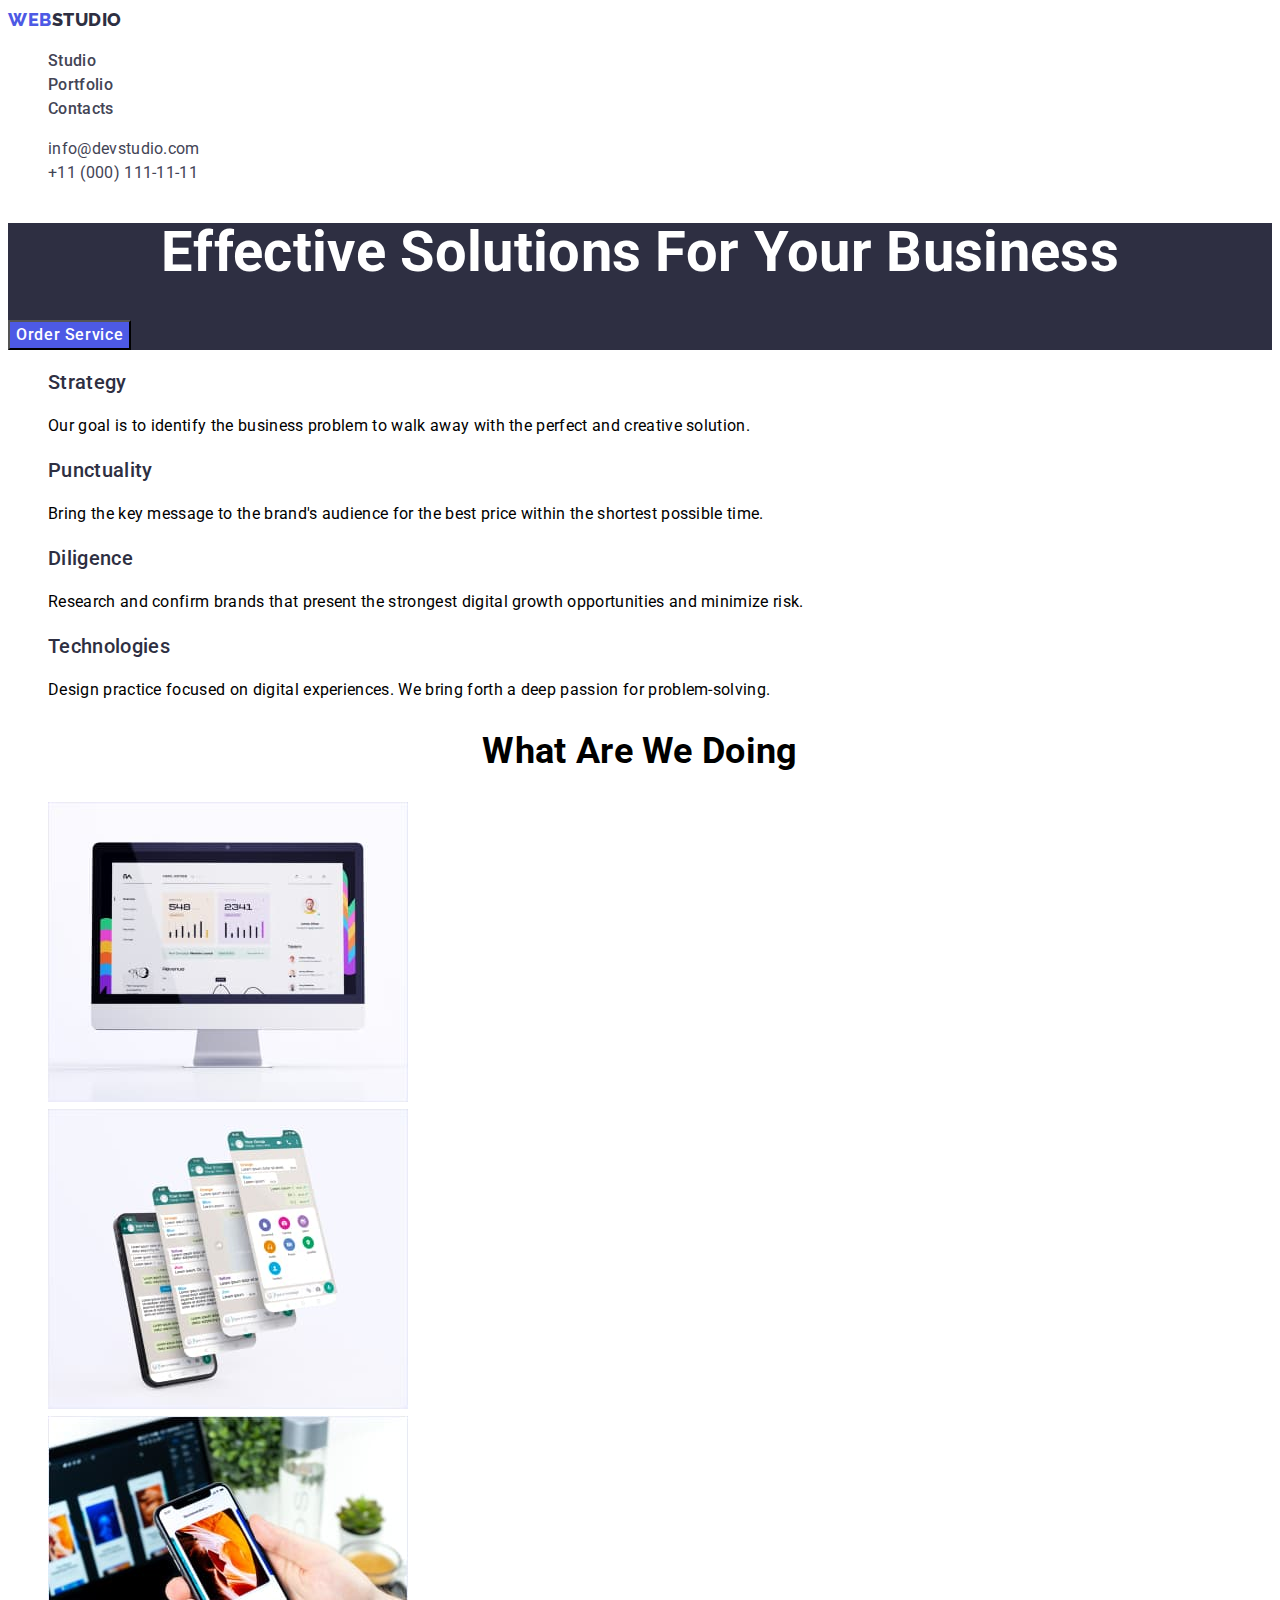
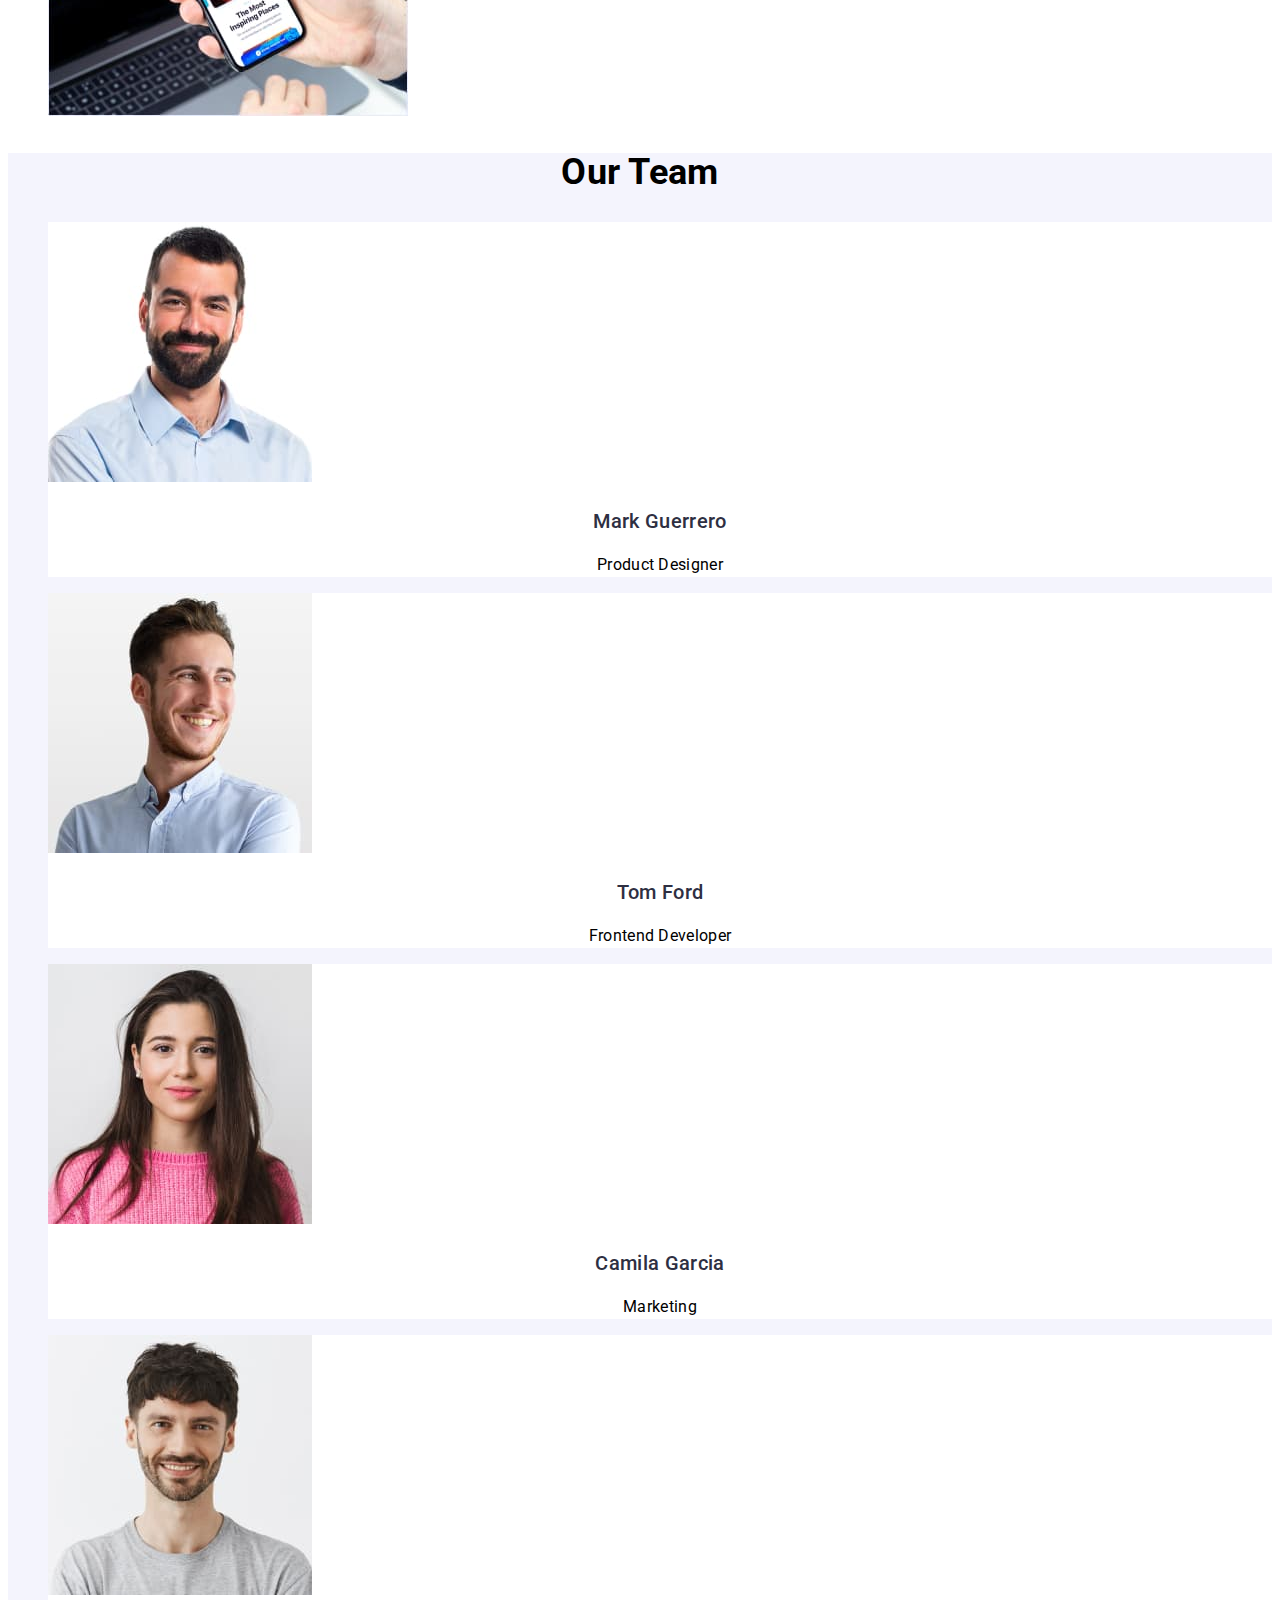
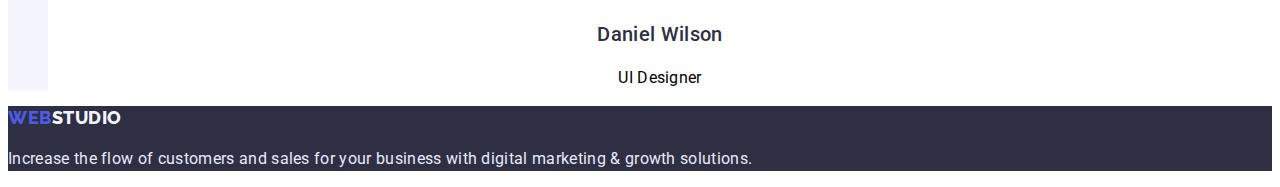
<file: index.html>
<!DOCTYPE html>
<html lang="en">
<head>
    <meta charset="UTF-8">
    <meta http-equiv="X-UA-Compatible" content="IE=edge">
    <meta name="viewport" content="width=device-width, initial-scale=1.0">
    <title>Web Studio</title>
    <link rel="preconnect" href="https://fonts.googleapis.com">
    <link rel="preconnect" href="https://fonts.gstatic.com" crossorigin>
    <link href="https://fonts.googleapis.com/css2?family=Raleway:wght@800&family=Roboto:wght@400;500;700&display=swap" rel="stylesheet">
    <link rel="stylesheet" href="./css/styles.css">
</head>

<body>
    <!--Header-->
    <header class="header">
        <nav class="header-navigation">
            <a href="./index.html" class="header-logo logo"><span class="logo-accent">Web</span>Studio</a>
        
            <ul class="header-list list">
                <li class="header-item"><a href="./index.html" class="header-link link">Studio</a></li>
                <li class="header-item"><a href="./portfolio.html" class="header-link link">Portfolio</a></li>
                <li class="header-item"><a href="" class="header-link link">Contacts</a></li>
            </ul>

        </nav>
            
        <address class="header-contacts">
            <ul class="header-contacts-list list">
                <li class="header-contacts-item"><a href="mailto:info@devstudio.com" class="header-contacts-mail link">info@devstudio.com</a></li>
                <li class="header-contacts-item"><a href="tel:+110001111111" class="header-contacts-tel link">+11 (000) 111-11-11</a></li>
            </ul>
        </address>
    </header>

    <main>
        <!--Hero-->
        <section class="hero">
            <h1 class="hero-title title">Effective Solutions for Your Business</h1>
            <button type="button" class="hero-btn btn">Order Service</button>
        </section>

        <!--Benefits-->
        <section class="benefits">
            <h2 class="visually-hidden">Benefits of the company</h2>
            <ul class="benefits-list list">
                <li class="benefits-item">
                    <h3 class="benefits-subtitle subtitle">Strategy</h3>
                    <p class="benefits-text">Our goal is to identify the business problem to walk away with the perfect and creative solution. </p>
                </li>

                <li class="benefits-item">
                    <h3 class="benefits-subtitle subtitle">Punctuality</h3>
                    <p class="benefits-text">Bring the key message to the brand's audience for the best price within the shortest possible time.</p>
                </li>

                <li class="benefits-item">
                    <h3 class="benefits-subtitle subtitle">Diligence</h3>
                    <p class="benefits-text">Research and confirm brands that present the strongest digital growth opportunities and minimize risk.</p>
                </li>

                <li class="benefits-item">
                    <h3 class="benefits-subtitle subtitle">Technologies</h3>
                    <p class="benefits-text">Design practice focused on digital experiences. We bring forth a deep passion for problem-solving.</p>
                </li>
            </ul>
        </section>

        <!--About section-->
        <section class="about">
            <h2 class="about-title title">What are we doing</h2>
            <ul class="about-list list">
                <li class="about-item">
                    <img src="./images/section-2-img-1.jpg" width="360" height="300" alt="computer">
                </li>
                <li class="about-item">
                    <img src="./images/section-2-img-2.jpg" width="360" height="300" alt="mobile phone">
                </li class="about-item">
                <li>
                    <img src="./images/section-2-img-3.jpg" width="360" height="300" alt="computer and mobile phone">
                </li>
            </ul>
        </section>

        <!--Section Team-->
        <section class="team">
            <h2 class="team-title title">Our Team</h2>
            <ul class="team-list list">
                <li class="team-item">
                    <img src="./images/section-3-mark-guerrero.jpg" width="264" height="260" alt="employee's foto">
                    <h3 class="team-subtitle subtitle">Mark Guerrero</h3>
                    <p class="team-text">Product Designer</p>
                </li>
                <li class="team-item">
                    <img src="./images/section-3-tom-ford.jpg" width="264" height="260" alt="employee's foto">
                    <h3 class="team-subtitle subtitle">Tom Ford</h3>
                    <p class="team-text">Frontend Developer</p>
                </li>
                <li class="team-item">
                    <img src="./images/section-3-camila-garcia.jpg" width="264" height="260" alt="employee's foto">
                    <h3 class="team-subtitle subtitle">Camila Garcia</h3>
                    <p class="team-text">Marketing</p>
                </li>
                <li class="team-item">
                    <img src="./images/section-3-daniel-wilson.jpg" width="264" height="260" alt="employee's foto">
                    <h3 class="team-subtitle subtitle">Daniel Wilson</h3>
                    <p class="team-text">UI Designer</p>
                </li>
            </ul>
        </section>
    </main>

    <!--Footer-->
    <footer class="footer">
        <a href="./index.html" class="footer-logo logo"><span class="logo-accent">Web</span>Studio</a>
        <p class="footer-text">Increase the flow of customers and sales for your business with digital marketing & growth solutions.</p>
    </footer>
</body>
</html>
</file>
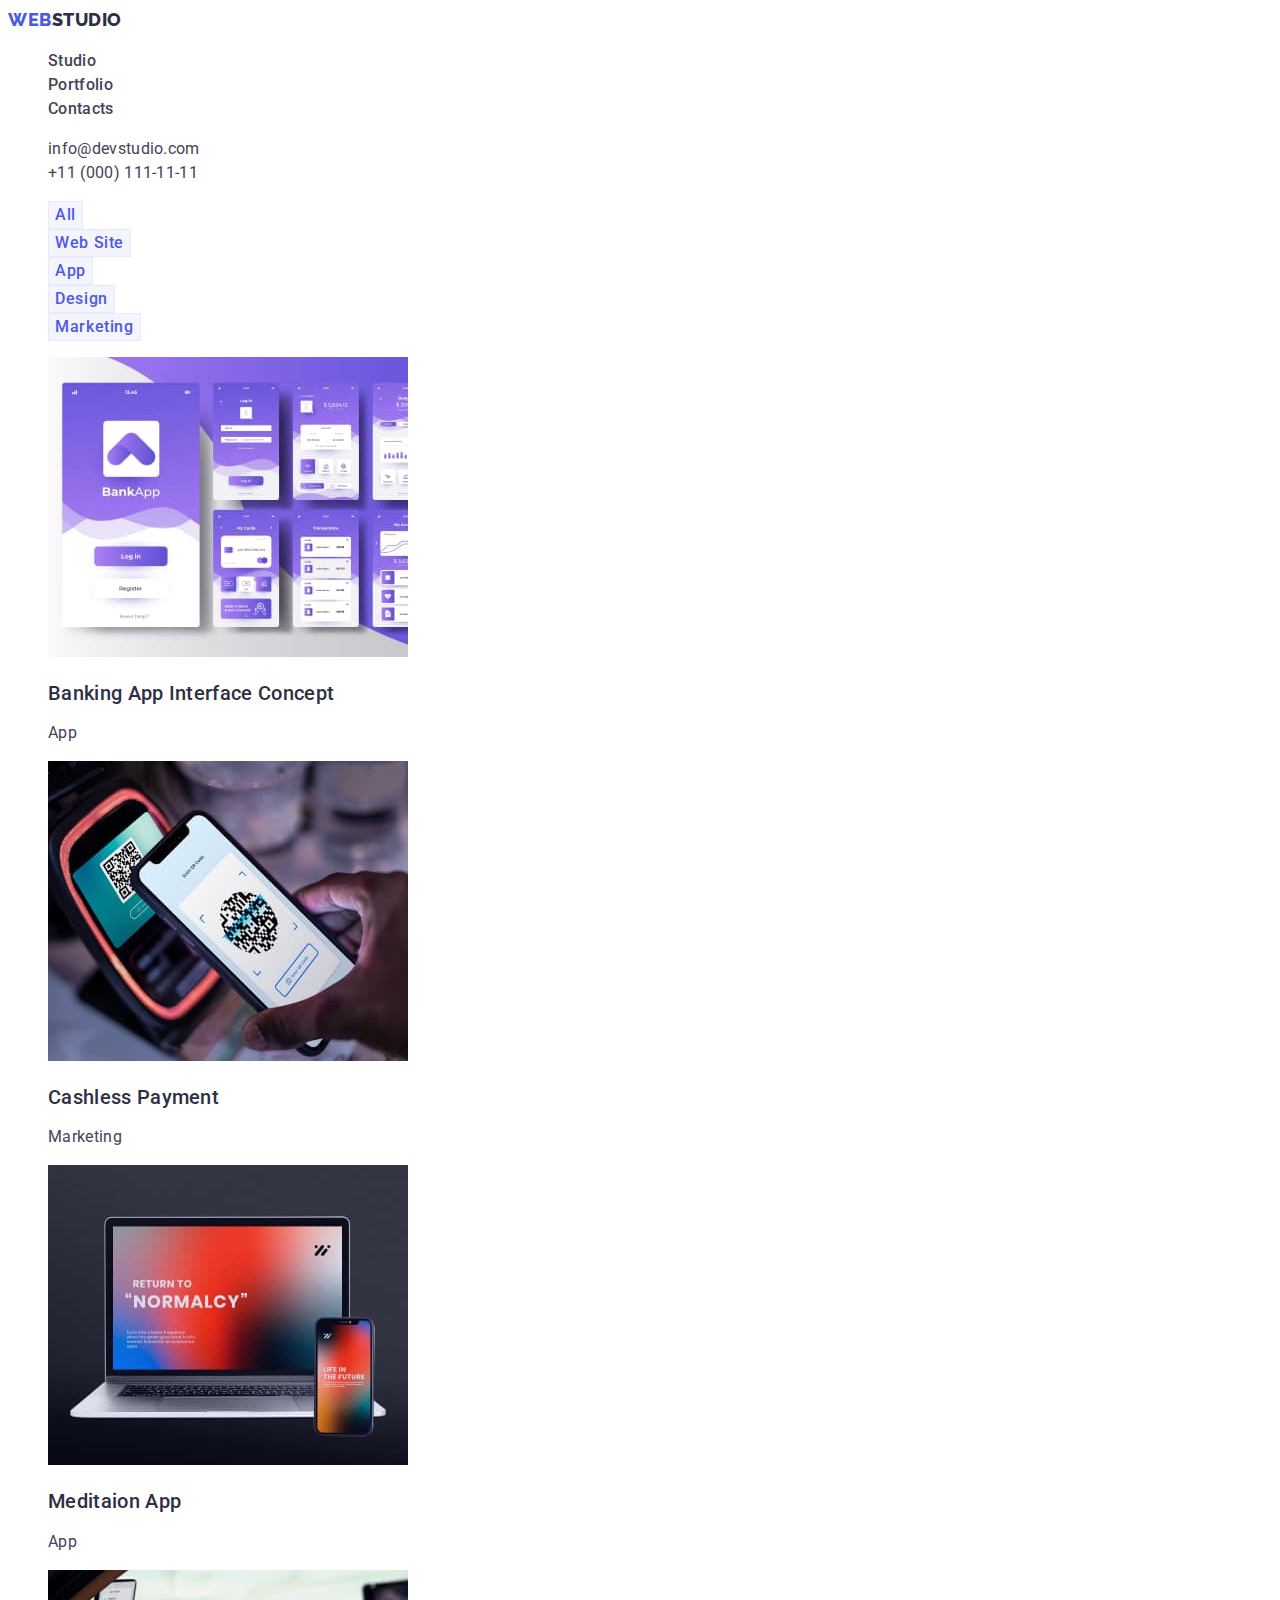
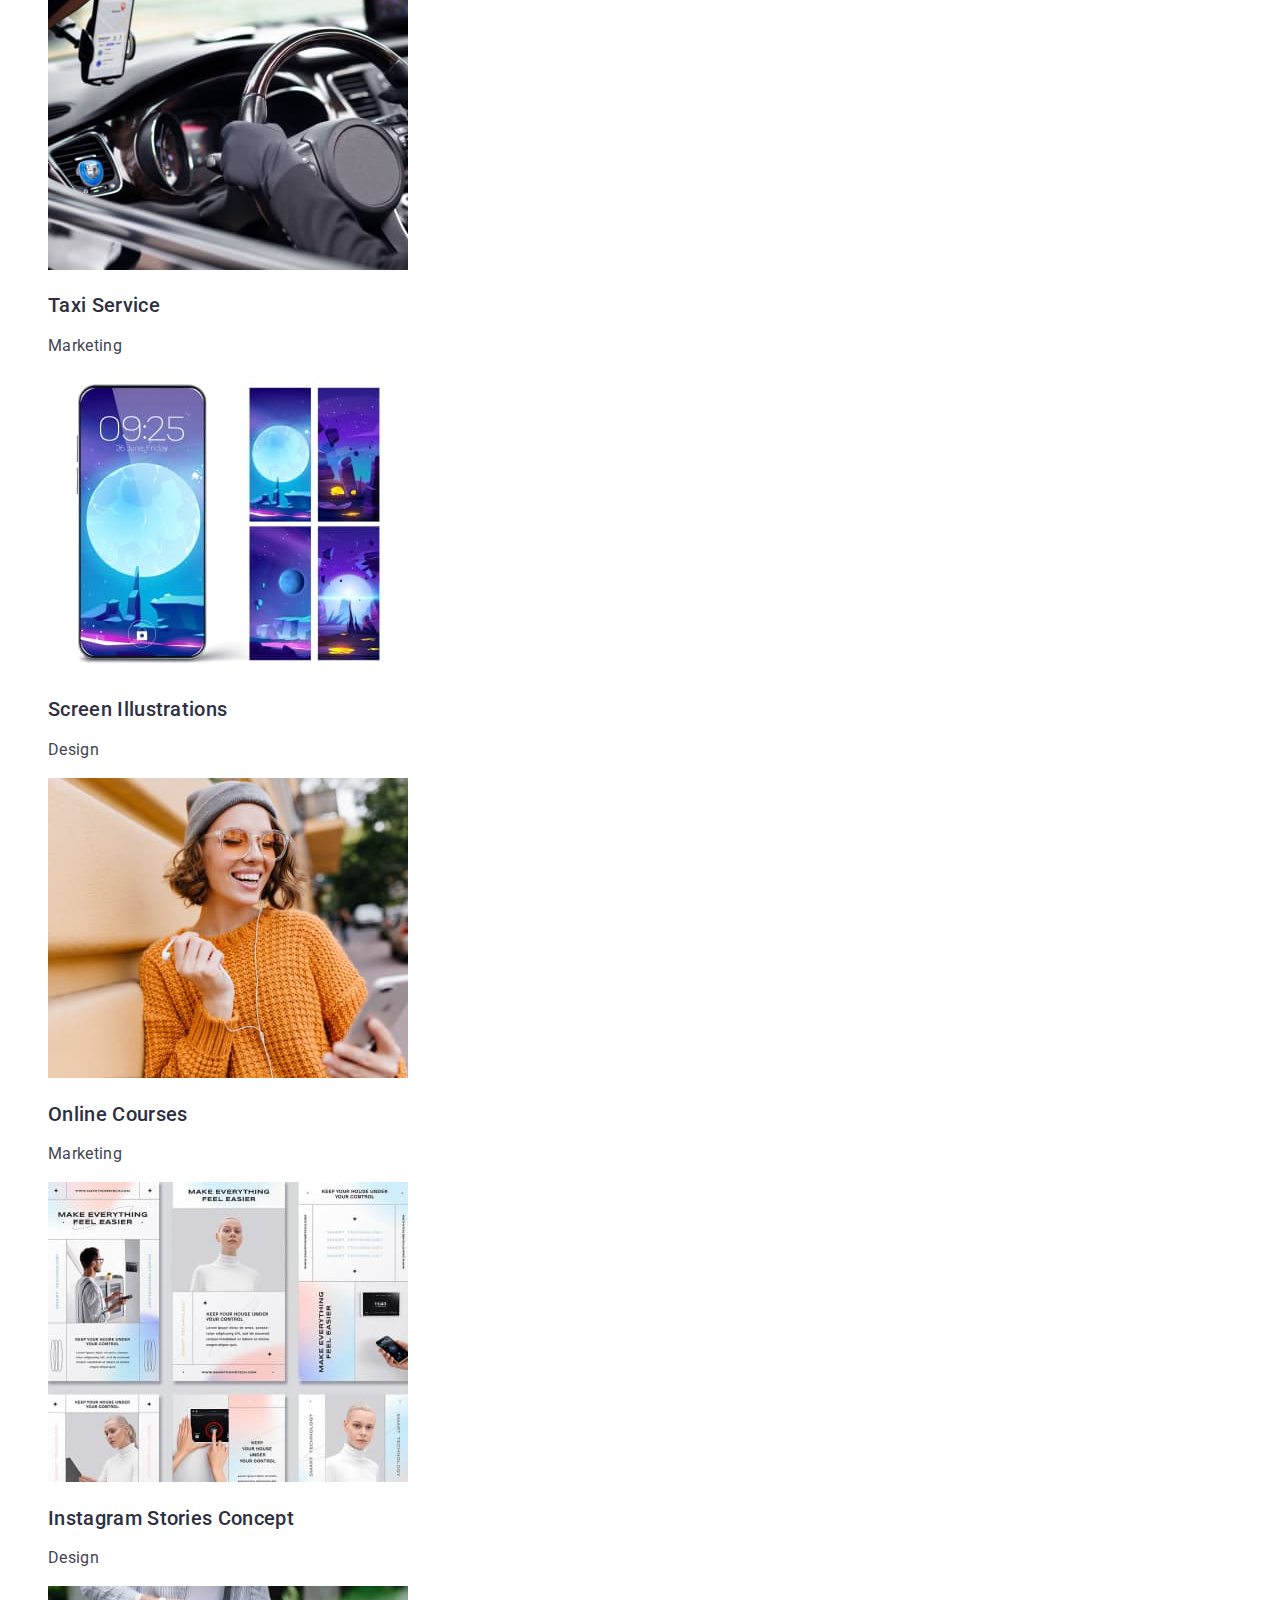
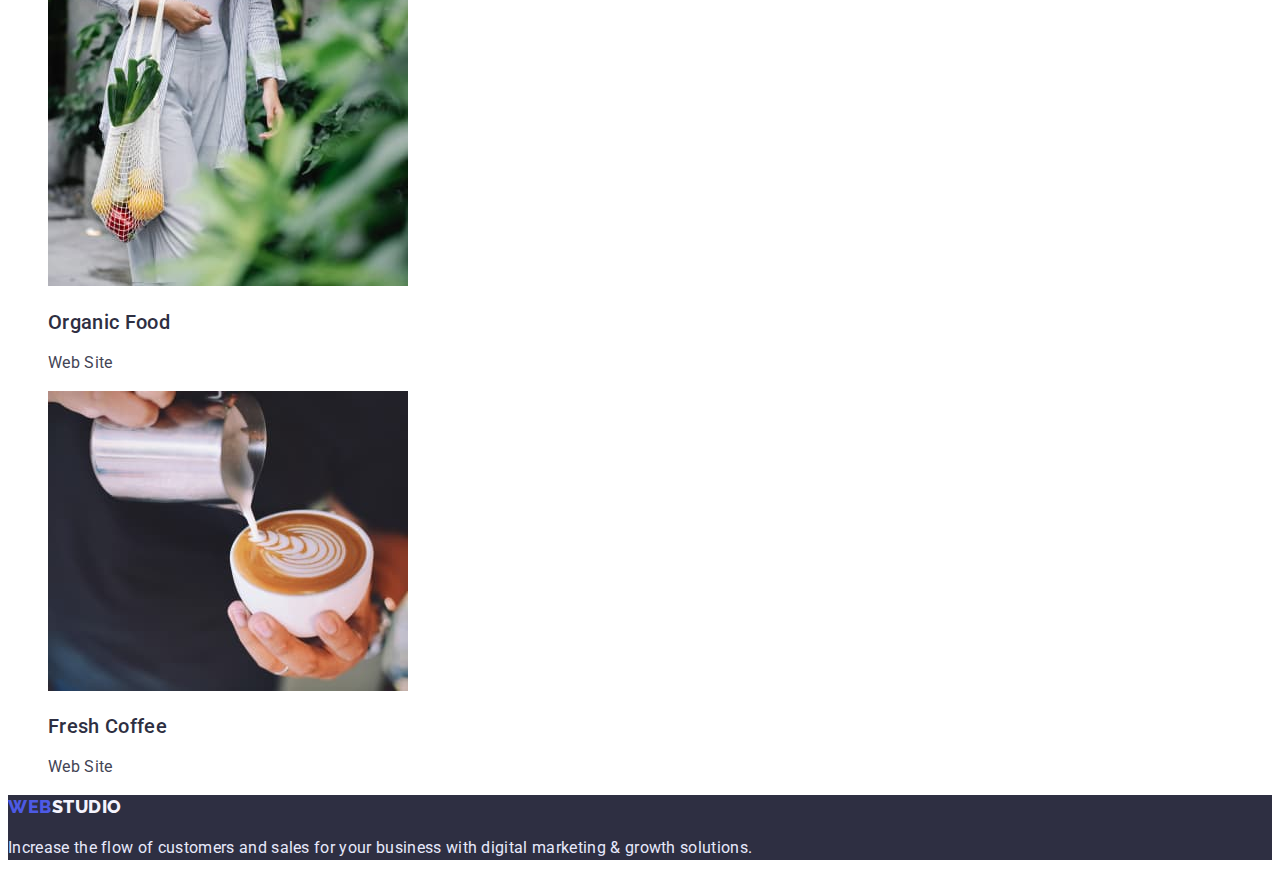
<file: portfolio.html>
<!DOCTYPE html>
<html lang="en">
<head>
    <meta charset="UTF-8">
    <meta http-equiv="X-UA-Compatible" content="IE=edge">
    <meta name="viewport" content="width=device-width, initial-scale=1.0">
    <title>Web Studio</title>
    <link rel="preconnect" href="https://fonts.googleapis.com">
    <link rel="preconnect" href="https://fonts.gstatic.com" crossorigin>
    <link href="https://fonts.googleapis.com/css2?family=Raleway:wght@800&family=Roboto:wght@400;500;700&display=swap" rel="stylesheet">
    <link rel="stylesheet" href="./css/styles.css">
</head>

<body>
    <!--Header-->
    <header class="header">
        <nav class="header-navigation">
            <a href="./index.html" class="header-logo logo"><span class="logo-accent">Web</span>Studio</a>
        
            <ul class="header-list list">
                <li class="header-item"><a href="./index.html" class="header-link link">Studio</a></li>
                <li class="header-item"><a href="./portfolio.html" class="header-link link">Portfolio</a></li>
                <li class="header-item"><a href="" class="header-link link">Contacts</a></li>
            </ul>

        </nav>
            
        <address class="header-contacts">
            <ul class="header-contacts-list list">
                <li class="header-contacts-item"><a href="mailto:info@devstudio.com" class="header-contacts-mail link">info@devstudio.com</a></li>
                <li class="header-contacts-item"><a href="tel:+110001111111" class="header-contacts-tel link">+11 (000) 111-11-11</a></li>
            </ul>
        </address>
    </header>

    <main>
         <!--Portfolio -->
        <section class="works">
            <h1 class="visually-hidden">Work examples</h1>
            <ul class="work-filter-list list">
                <li class="works-filter-item"><button type="button" class="works-filter-btn btn">All</button></li>
                <li class="works-filter-item"><button type="button" class="works-filter-btn btn">Web Site</button></li>
                <li class="works-filter-item"><button type="button" class="works-filter-btn btn">App</button></li>
                <li class="works-filter-item"><button type="button" class="works-filter-btn btn">Design</button></li>
                <li class="works-filter-item"><button type="button" class="works-filter-btn btn">Marketing</button></li>
            </ul>
            
            <ul class="works-list list">
                <l class="works-item">
                    <a href="" class="works-link link">
                        <img src="./images/portfolio/img-1.jpg" alt="Work exampl">
                        <h2 class="works-subtitle subtitle">Banking App Interface Concept</h2>
                        <p class="works-text">App</p>
                    </a>
                </l>
                <li class="works-item">
                    <a href="" class="works-link link">
                        <img src="./images/portfolio/img-2.jpg" alt="Work exampl">
                        <h2 class="works-subtitle subtitle">Cashless Payment</h2>
                        <p class="works-text">Marketing</p>
                    </a>
                </li>
                <li class="work-item">
                    <a href="" class="works-link link">
                        <img src="./images/portfolio/img-3.jpg" alt="Work exampl">
                        <h2 class="works-subtitle subtitle">Meditaion App</h2>
                        <p class="works-text">App</p>
                    </a>
                </li>
                <li class="work-item">
                    <a href="" class="works-link link">
                        <img src="./images/portfolio/img-4.jpg" alt="Work exampl">
                        <h2 class="works-subtitle subtitle">Taxi Service</h2>
                        <p class="works-text">Marketing</p>
                    </a>
                </li>
                <li class="work-item">
                    <a href="" class="works-link link">
                        <img src="./images/portfolio/img-5.jpg" alt="Work exampl">
                        <h2 class="works-subtitle subtitle">Screen Illustrations</h2>
                        <p class="works-text">Design</p>
                    </a>
                </li>
                <li class="work-item">
                    <a href="" class="works-link link">
                        <img src="./images/portfolio/img-6.jpg" alt="Work exampl">
                        <h2 class="works-subtitle subtitle">Online Courses</h2>
                        <p class="works-text">Marketing</p>
                    </a>
                </li>
                <li class="work-item">
                    <a href="" class="works-link link">
                        <img src="./images/portfolio/img-7.jpg" alt="Work exampl">
                        <h2 class="works-subtitle subtitle">Instagram Stories Concept</h2>
                        <p class="works-text">Design</p>
                    </a>
                </li>
                <li class="work-item">
                    <a href="" class="works-link link">
                        <img src="./images/portfolio/img-8.jpg" alt="Work exampl">
                        <h2 class="works-subtitle subtitle">Organic Food</h2>
                        <p class="works-text">Web Site</p>
                    </a>
                </li>
                <li class="work-item">
                    <a href="" class="works-link link">
                        <img src="./images/portfolio/img-9.jpg" alt="Work exampl">
                        <h2 class="works-subtitle subtitle">Fresh Coffee</h2>
                        <p class="works-text">Web Site</p>
                    </a>
                </li>
            </ul>
            
        </section>
    </main>

    <!--Footer-->
    <footer class="footer">
        <a href="./index.html" class="footer-logo logo"><span class="logo-accent">Web</span>Studio</a>
        <p class="footer-text">Increase the flow of customers and sales for your business with digital marketing & growth solutions.</p>
    </footer>
</body>
</html>
</file>
<file: css/styles.css>
:root {
    --primary-color: #2E2F42;
    --text-color: #434455;
    --title-color: #2E2F42;
    --accent-color: #4D5AE5;
}

body {
    background-color: #FFFFFF;
    font-family: 'Roboto', sans-serif;
    font-weight: 400;
    font-size: 16px;
    line-height: 1.5;
    letter-spacing: 0.02em;
}

.list {
    list-style: none;
}

.link {
    text-decoration: none;
}

.title {
    font-weight: 700;
    font-size: 36px;
    line-height: 1.11;
    text-align: center;
    text-transform: capitalize;
}

.subtitle {
    font-weight: 500;
    font-size: 20px;
    line-height: 1.2;
    color: var(--title-color);
}

.logo {
    font-family: 'Raleway', sans-serif;
    font-weight: 800;
    font-size: 18px;
    line-height: 1.33;
    text-decoration: none;
    letter-spacing: 0.03em;
    text-transform: uppercase;
}

.visually-hidden {
    position: absolute;
    width: 1px;
    height: 1px;
    margin: -1px;
    border: 0;
    padding: 0;
    white-space: nowrap;
    clip-path: inset(100%);
    clip: rect(0 0 0 0);
    overflow: hidden;
}

.logo-accent {
    color: var(--accent-color);
}

.btn {
    cursor: pointer;
    font-family: inherit;
    font-weight: 500;
    font-size: 16px;
    line-height: 1.5;
    letter-spacing: 0.04em;
}

/* -----Header----- */
.header {
}

.header-navigation {
}

.header-logo{
    color: var(--title-color)
}

.header-list {
    font-weight: 500;
    font-size: 16px;
    line-height: 1.5;
    color: var(--title-color);
}

.header-item {
}

.header-link{
    color: var(--text-color);
}

.header-contacts {
    font-style: normal;
}

.header-contacts-list {
    
}

.header-contacts-item {

}

.header-contacts-mail {
    color: var(--text-color);
}

.header-contacts-tel {
    color: var(--text-color);
}

.header-link:focus,
.header-link:hover,
.header-contacts-mail:focus,
.header-contacts-mail:hover,
.header-contacts-tel:focus,
.header-contacts-tel:hover{
    color: var(--accent-color);
}


/* -----Hero----- */

.hero {
    background-color: var(--primary-color)
}

.hero-title {
    font-weight: 700;
    font-size: 56px;
    line-height: 1.07;
    text-align: center;
    color: #FFFFFF;
}

.hero-btn {
    background-color: var(--accent-color);
    color: #FFFFFF;
    flex: none;
    order: 0;
    flex-grow: 0;
}

/* -----Benefits----- */

.benefits{
}

.benefits-list {
}

.benefits-item {
}

.benefits-subtitle {

}
.benefits-text {
}

/* -----About section----- */

.about{

}

.about-title {
}
.about-list {
}
.list {
}
.about-item {
}

/* -----Section Team----- */

.team{
    background-color: #F4F4FD;
}

.team-title {
}
.team-list {
}
.team-item {
    background-color: #FFFFFF;
}
.team-subtitle {
    text-align: center;
}
.team-text {
    text-align: center;
}

/* -----Footer----- */

.footer {
    background-color: var(--primary-color);
}
.footer-logo {
    color: #F4F4FD;
}

.footer-text {
    color: #E7E9FC;
}

/* -----Portfolio----- */

.works {
}

.works-filter-list {
}

.works-filter-item {
}
.works-filter-btn {
    box-sizing: border-box;
    flex-direction: row;
    align-items: center;
    color: var(--accent-color);
    background: #F4F4FD;
    border: 1px solid #E7E9FC;
    flex: none;
    order: 4;
    flex-grow: 0;
}

.works-filter-btn:hover,
.works-filter-btn:focus {
    background: #404BBF;
    box-shadow: 0px 3px 1px rgba(0, 0, 0, 0.1), 0px 2px 1px rgba(0, 0, 0, 0.08), 0px 2px 2px rgba(0, 0, 0, 0.12);
    border-radius: 4px;
    color: #FFFFFF;
}

.works-list {
}

.works-item {
}

.works-link {
}

.works-subtitle {
}

.works-text {
    color: var(--text-color);
}

.work-item {
}
</file>
